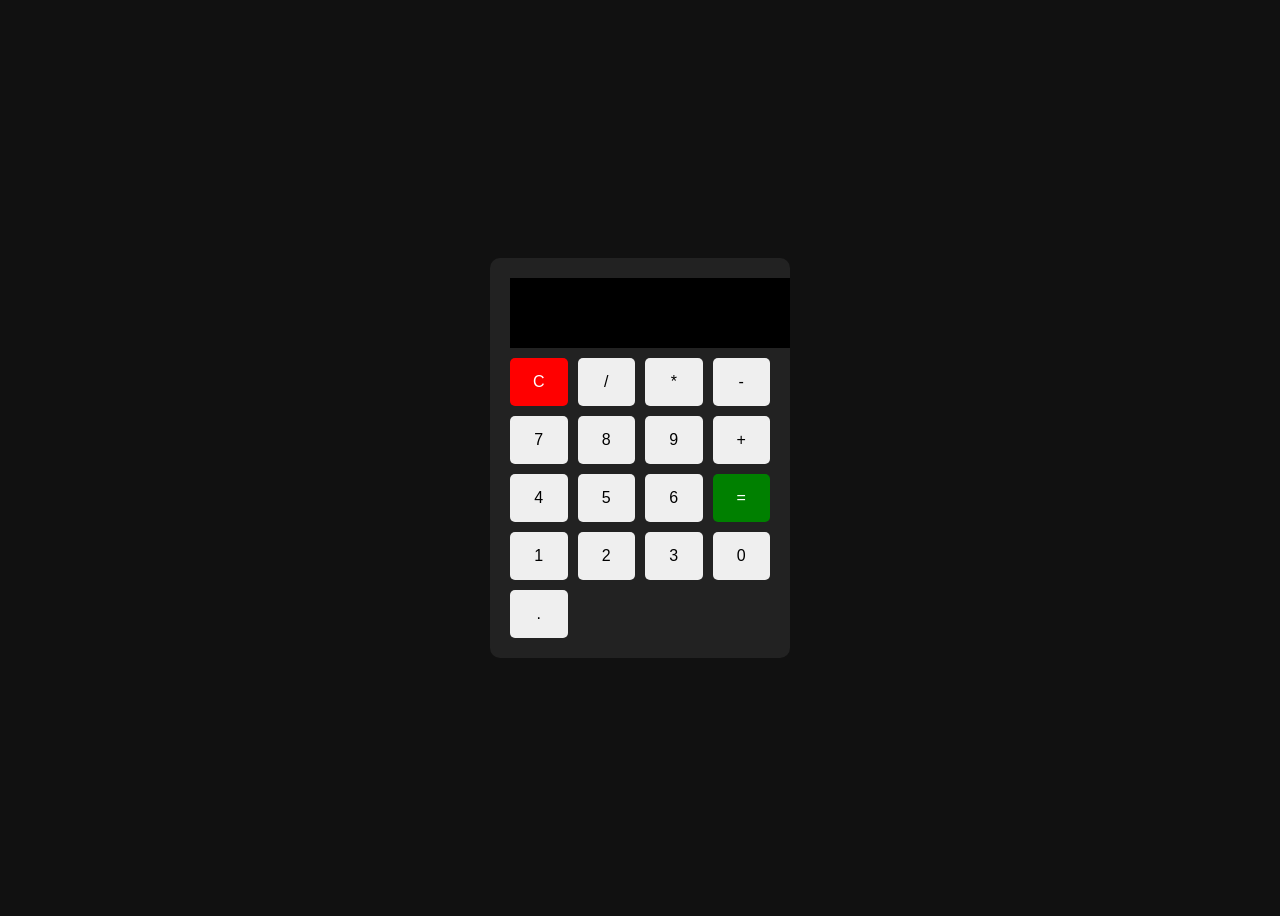
<file: Skillcraft/Task-2 Alternative/index.html>
<!DOCTYPE html>
<html lang="en">
<head>
<meta charset="UTF-8">
<meta name="viewport" content="width=device-width, initial-scale=1.0">
<title>Calculator</title>

<style>
body {
    display: flex;
    justify-content: center;
    align-items: center;
    height: 100vh;
    background: #111;
    font-family: Arial;
}

.calculator {
    background: #222;
    padding: 20px;
    border-radius: 10px;
    width: 260px;
}

#display {
    width: 100%;
    height: 50px;
    font-size: 20px;
    margin-bottom: 10px;
    text-align: right;
    padding: 10px;
    border: none;
    background: #000;
    color: #00ff99; /* changed numeric output color */
}

.buttons {
    display: grid;
    grid-template-columns: repeat(4, 1fr);
    gap: 10px;
}

button {
    padding: 15px;
    font-size: 16px;
    border: none;
    cursor: pointer;
    border-radius: 5px;
}

.operator { background: orange; }
.equal { background: green; color: white; }
.clear { background: red; color: white; }
</style>

</head>
<body>

<div class="calculator">
    <input type="text" id="display" readonly>

    <div class="buttons">
        <button onclick="clearDisplay()" class="clear">C</button>
        <button onclick="append('/')">/</button>
        <button onclick="append('*')">*</button>
        <button onclick="append('-')">-</button>

        <button onclick="append('7')">7</button>
        <button onclick="append('8')">8</button>
        <button onclick="append('9')">9</button>
        <button onclick="append('+')">+</button>

        <button onclick="append('4')">4</button>
        <button onclick="append('5')">5</button>
        <button onclick="append('6')">6</button>
        <button onclick="calculate()" class="equal">=</button>

        <button onclick="append('1')">1</button>
        <button onclick="append('2')">2</button>
        <button onclick="append('3')">3</button>
        <button onclick="append('0')">0</button>

        <button onclick="append('.')">.</button>
    </div>
</div>

<script>
let display = document.getElementById("display");

function append(value) {
    display.value += value;
}

function clearDisplay() {
    display.value = "";
}

function calculate() {
    try {
        display.value = eval(display.value);
    } catch {
        display.value = "Error";
    }
}

// Keyboard support
document.addEventListener("keydown", function(e) {
    if (!isNaN(e.key) || ['+', '-', '*', '/', '.'].includes(e.key)) {
        append(e.key);
    } else if (e.key === "Enter") {
        calculate();
    } else if (e.key === "Backspace") {
        display.value = display.value.slice(0, -1);
    } else if (e.key === "Escape") {
        clearDisplay();
    }
});
</script>

</body>
</html>
</file>
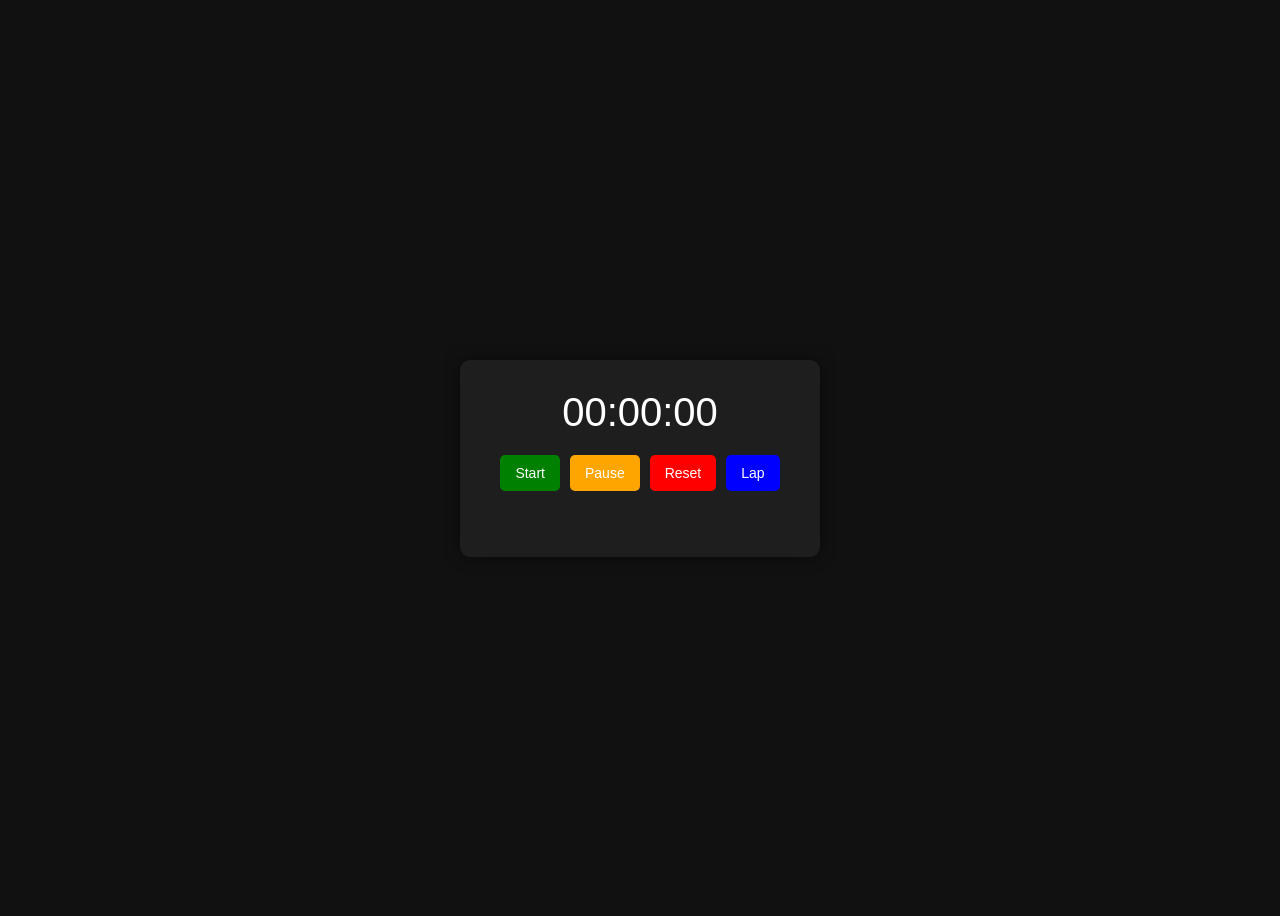
<file: Skillcraft/Task-2/index.html>
<!DOCTYPE html>
<html lang="en">
<head>
<meta charset="UTF-8">
<meta name="viewport" content="width=device-width, initial-scale=1.0">
<title>Stopwatch</title>

<style>
body {
    font-family: Arial, sans-serif;
    display: flex;
    justify-content: center;
    align-items: center;
    height: 100vh;
    background: #111;
    color: white;
}

/* Center square box */
.container {
    background: #1e1e1e;
    padding: 30px;
    border-radius: 10px;
    width: 300px;
    text-align: center;
    box-shadow: 0 0 15px rgba(0,0,0,0.5);
}

.time {
    font-size: 40px;
    margin-bottom: 20px;
}

/* Buttons in center */
.buttons {
    display: flex;
    flex-wrap: wrap;
    justify-content: center;
    gap: 10px;
}

button {
    padding: 10px 15px;
    border: none;
    cursor: pointer;
    font-size: 14px;
    border-radius: 5px;
}

.start { background: green; color: white; }
.pause { background: orange; color: white; }
.reset { background: red; color: white; }
.lap { background: blue; color: white; }

/* Lap section */
ul {
    margin-top: 20px;
    max-height: 150px;
    overflow-y: auto;
    padding: 0;
}

li {
    list-style: none;
    padding: 8px;
    margin: 5px 0;
    background: #333;
    border-radius: 5px;
}
</style>

</head>
<body>

<div class="container">
    <div class="time" id="display">00:00:00</div>

    <div class="buttons">
        <button class="start" onclick="start()">Start</button>
        <button class="pause" onclick="pause()">Pause</button>
        <button class="reset" onclick="reset()">Reset</button>
        <button class="lap" onclick="lap()">Lap</button>
    </div>

    <ul id="laps"></ul>
</div>

<script>
let seconds = 0;
let interval = null;

function updateDisplay() {
    let hrs = Math.floor(seconds / 3600);
    let mins = Math.floor((seconds % 3600) / 60);
    let secs = seconds % 60;

    document.getElementById("display").innerText =
        String(hrs).padStart(2, '0') + ":" +
        String(mins).padStart(2, '0') + ":" +
        String(secs).padStart(2, '0');
}

function start() {
    if (interval) return;
    interval = setInterval(() => {
        seconds++;
        updateDisplay();
    }, 1000);
}

function pause() {
    clearInterval(interval);
    interval = null;
}

function reset() {
    pause();
    seconds = 0;
    updateDisplay();
    document.getElementById("laps").innerHTML = "";
}

let lapCount = 0;

function lap() {
    // Allow lap anytime (even if paused)
    let lapTime = document.getElementById("display").innerText;
    let li = document.createElement("li");
    lapCount++;
    li.innerText = "Lap " + lapCount + ": " + lapTime;
    document.getElementById("laps").appendChild(li);
}
</script>

</body>
</html>
</file>
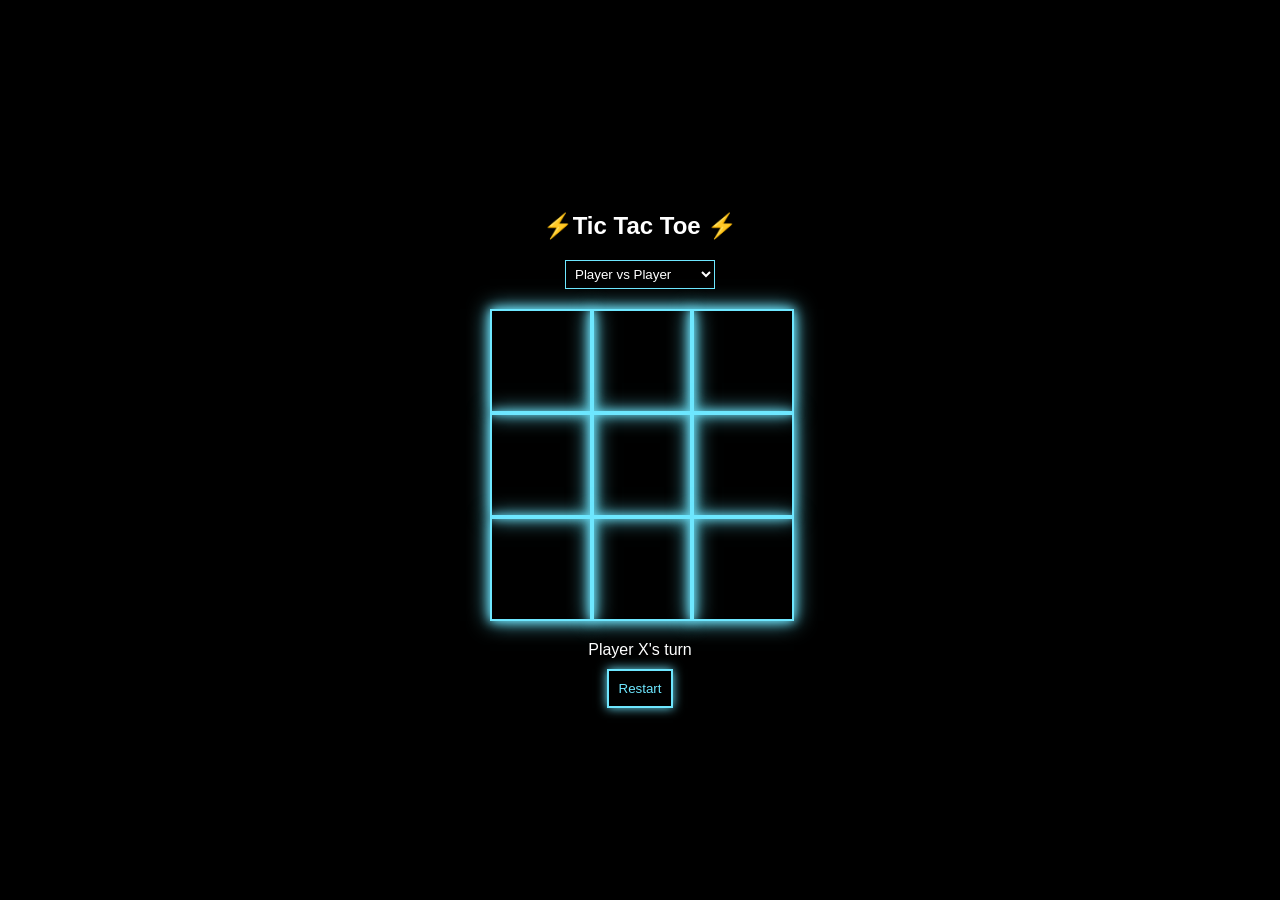
<file: Skillcraft/Task-3 Alternative/index.html>
<!DOCTYPE html>
<html lang="en">
<head>
<meta charset="UTF-8">
<title>Neon Tic Tac Toe</title>
<link rel="stylesheet" href="style.css">
</head>

<body>

<div class="game-container">
    <h2>⚡Tic Tac Toe ⚡</h2>

    <select id="mode">
        <option value="pvp">Player vs Player</option>
        <option value="cpu">Player vs Computer</option>
    </select>

    <div class="board" id="board"></div>

    <div class="status" id="status">Player X's turn</div>

    <button onclick="restartGame()">Restart</button>
</div>

<script src="script.js"></script>
</body>
</html>
</file>
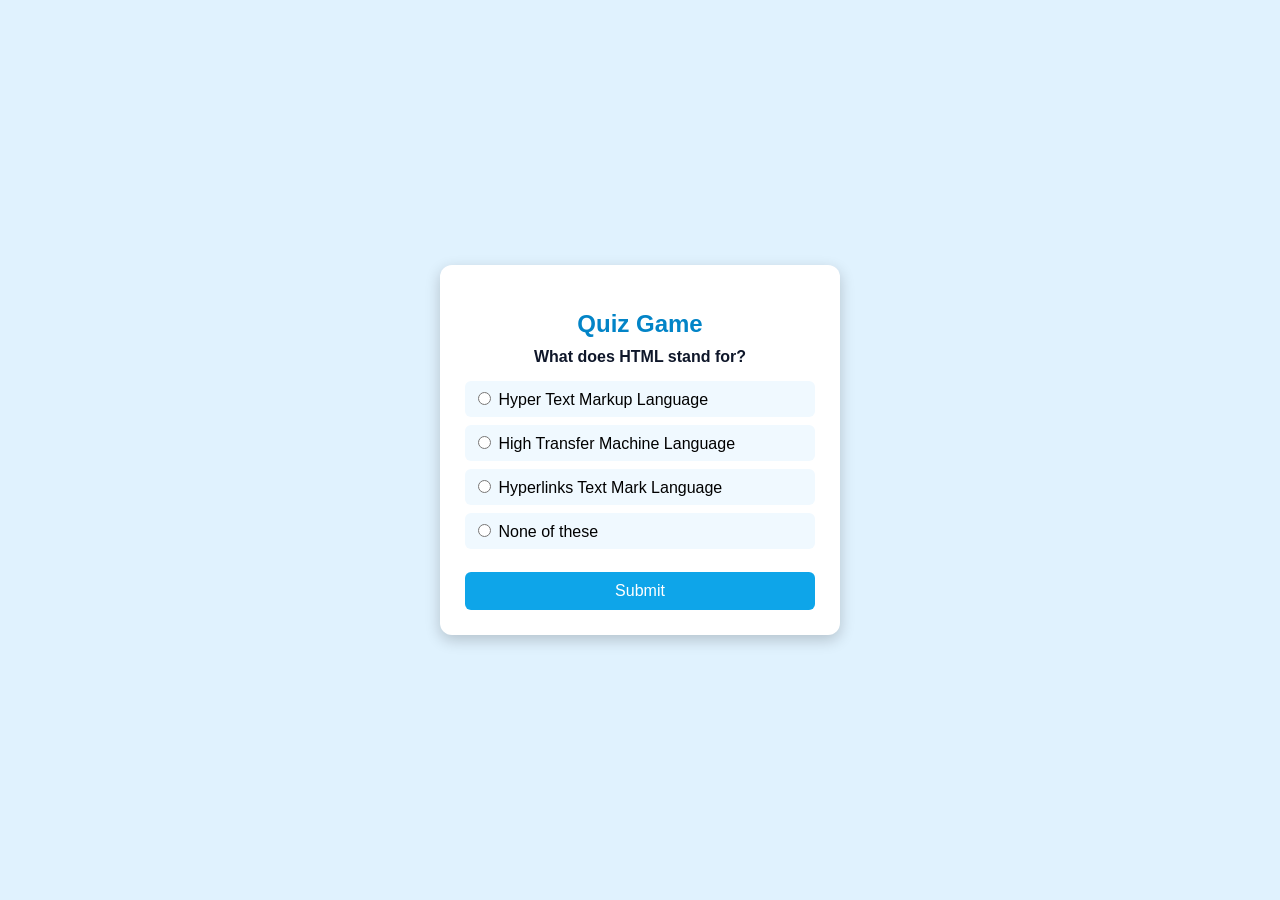
<file: Skillcraft/Task-3/index.html>
<!DOCTYPE html>
<html>
<head>
<title>Quiz Game</title>
<link rel="stylesheet" href="style.css">
</head>

<body>

<div class="quiz-box" id="quizBox">
    <h2>Quiz Game</h2>
    <div class="question" id="question"></div>
    <div id="options"></div>
    <button onclick="submitAnswer()">Submit</button>
</div>

<script src="script.js"></script>
</body>
</html>
</file>
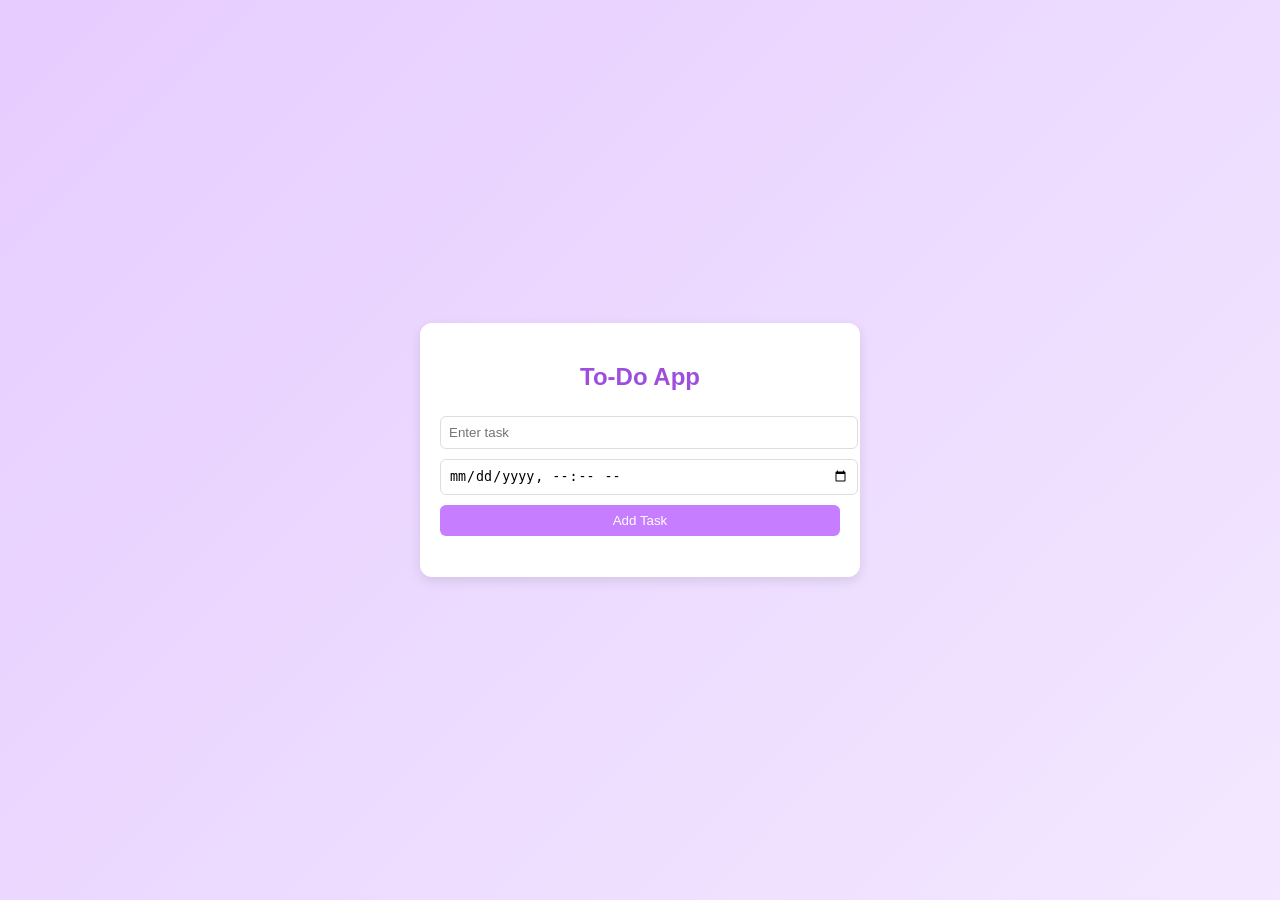
<file: Skillcraft/Task-4/index.html>
<!DOCTYPE html>
<html lang="en">
<head>
<meta charset="UTF-8">
<title>Light Purple To-Do App</title>
<link rel="stylesheet" href="style.css">
</head>

<body>

<div class="container">
    <h2>To-Do App</h2>

    <input type="text" id="taskInput" placeholder="Enter task">
    <input type="datetime-local" id="taskDate">

    <button onclick="addTask()">Add Task</button>

    <ul id="taskList"></ul>
</div>

<script src="script.js"></script>
</body>
</html>
</file>
<file: Skillcraft/Task-3 Alternative/style.css>
body {
    margin: 0;
    font-family: Arial;
    background: black;
    display: flex;
    justify-content: center;
    align-items: center;
    height: 100vh;
}

/* Container */
.game-container {
    text-align: center;
    color: white;
}

/* Board layout */
.board {
    display: grid;
    grid-template-columns: repeat(3, 100px);
    gap: 0;
    margin: 20px auto;
}

/* Cells */
.cell {
    width: 100px;
    height: 100px;
    display: flex;
    align-items: center;
    justify-content: center;
    font-size: 40px;
    cursor: pointer;
    position: relative;
}

/* Grid lines (neon) */
.cell {
    border: 2px solid #6ee7ff;
    box-shadow: 
        0 0 10px #6ee7ff,
        0 0 20px #6ee7ff;
}

/* X style */
.cell.x {
    color: #a78bfa;
    text-shadow:
        0 0 10px #a78bfa,
        0 0 20px #a78bfa,
        0 0 40px #a78bfa;
}

/* O style */
.cell.o {
    color: #6ee7ff;
    text-shadow:
        0 0 10px #6ee7ff,
        0 0 20px #6ee7ff,
        0 0 40px #6ee7ff;
}

/* Status */
.status {
    margin-top: 10px;
}

/* Button */
button {
    margin-top: 10px;
    padding: 10px;
    background: transparent;
    border: 2px solid #6ee7ff;
    color: #6ee7ff;
    cursor: pointer;
    box-shadow: 0 0 10px #6ee7ff;
}

/* Dropdown */
select {
    background: black;
    color: white;
    border: 1px solid #6ee7ff;
    padding: 5px;
}
</file>
<file: Skillcraft/Task-3/style.css>
body {
    margin: 0;
    font-family: Arial, sans-serif;
    background: #e0f2fe;
    display: flex;
    justify-content: center;
    align-items: center;
    height: 100vh;
}

/* White card */
.quiz-box {
    background: #ffffff;
    padding: 25px;
    border-radius: 12px;
    width: 350px;
    text-align: center;
    box-shadow: 0 5px 15px rgba(0,0,0,0.2);
}

h2 {
    color: #0284c7;
    margin-bottom: 10px;
}

.question {
    font-weight: bold;
    margin-bottom: 15px;
    color: #0f172a;
}

/* Options */
.option {
    display: block;
    text-align: left;
    margin: 8px 0;
    padding: 8px;
    border-radius: 6px;
    background: #f0f9ff;
    cursor: pointer;
}

.option:hover {
    background: #bae6fd;
}

/* Button */
button {
    margin-top: 15px;
    padding: 10px;
    width: 100%;
    border: none;
    background: #0ea5e9;
    color: white;
    font-size: 16px;
    border-radius: 6px;
    cursor: pointer;
}

button:hover {
    background: #0284c7;
}
</file>
<file: Skillcraft/Task-4/style.css>
body {
    font-family: Arial, sans-serif;
    background: linear-gradient(135deg, #e6ccff, #f3e8ff);
    display: flex;
    justify-content: center;
    align-items: center;
    height: 100vh;
    margin: 0;
}

.container {
    background: white;
    width: 400px;
    padding: 20px;
    border-radius: 12px;
    box-shadow: 0 4px 12px rgba(0,0,0,0.1);
}

h2 {
    text-align: center;
    color: #9d4edd;
}

input, button {
    padding: 8px;
    margin: 5px 0;
    border-radius: 6px;
    border: 1px solid #ddd;
}

input[type="text"],
input[type="datetime-local"] {
    width: 100%;
}

button {
    background: #c77dff;
    color: white;
    border: none;
    cursor: pointer;
    width: 100%;
}

button:hover {
    background: #9d4edd;
}

ul {
    list-style: none;
    padding: 0;
}

li {
    background: #f9f0ff;
    margin-top: 10px;
    padding: 10px;
    border-radius: 8px;
}

.completed {
    text-decoration: line-through;
    color: gray;
}

.task-actions button {
    margin: 3px;
    width: auto;
    padding: 5px 8px;
    background: #e0aaff;
    color: black;
}

.task-actions button:hover {
    background: #c77dff;
    color: white;
}

.date {
    font-size: 12px;
    color: #555;
}
</file>
